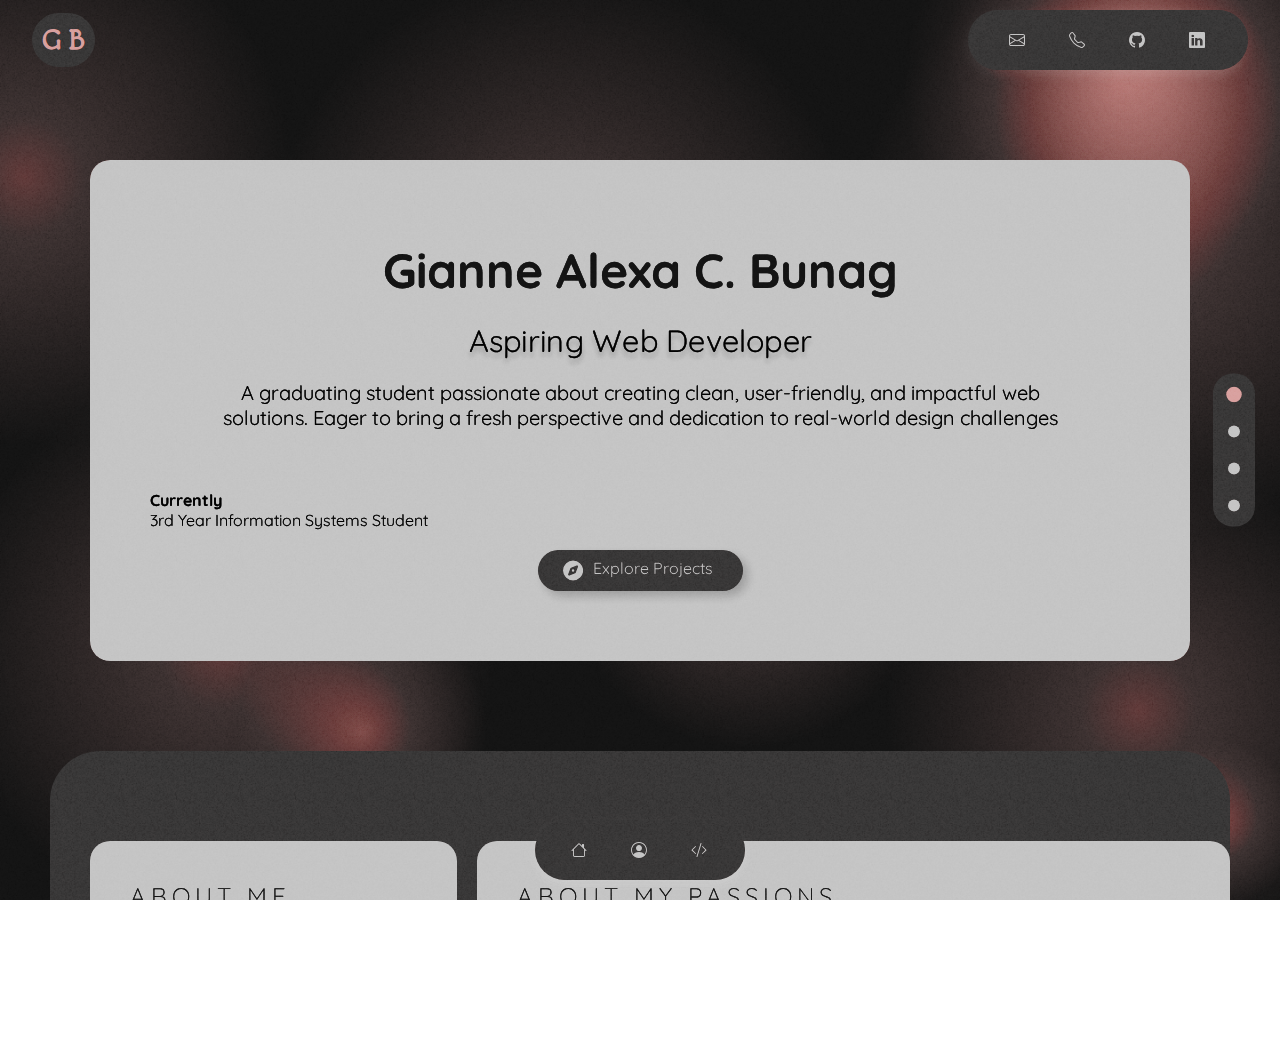
<file: index.html>
<!DOCTYPE html>
<html lang="en">
<head>
    <meta charset="UTF-8">
    <meta name="viewport" content="width=device-width, initial-scale=1.0">

    <title>Gianne B. | Personal Portfolio</title>

    <!-- Favicon -->
    <link rel="icon" href="Assets/gb.svg" type="image/svg+xml">

    <!-- Stylesheets -->
    <link rel="stylesheet" href="CSS/index.css">
    <link rel="stylesheet" href="CSS/about.css">
    <link rel="stylesheet" href="CSS/projects.css">

    <!-- Bootstrap Icons -->
    <link rel="stylesheet" href="https://cdn.jsdelivr.net/npm/bootstrap-icons@1.10.5/font/bootstrap-icons.css">

</head>
<body>
    <div class="texture-bg" style="background-image: url('../Images/texture.png');">
    </div>
    <div class="finisher-header" style="width: 100%; height: 100vh;"></div>
    <div class="container">
    <header class="header">
        <div class="logo"> 
            <a href="#section1">
                <span class="first-letter">G</span><span class="first-expand">ianne</span> 
                <span class="last-letter">B</span><span class="last-expand">unag</span>
            </a>
        </div>

        <div class="header-items">
            <li>
                <span class="contact-icon" data-copy="gianne.bunag@gmail.com">
                    <i class="bi bi-envelope"></i> 
                </span>
                <span class="contact-text">Email</span>
            </li>
            <li>
                <span class="contact-icon" data-copy="(+63)9683743588">
                    <i class="bi bi-telephone"></i>
                </span>
                <span class="contact-text">Phone</span>
            </li>
            <li>
                <span class="contact-icon" data-copy="https://github.com/gigi-aan">
                    <i class="bi bi-github"></i>
                </span>
                <span class="contact-text">Github</span>
            </li>
            <li>
                <span class="contact-icon" data-copy="https://www.linkedin.com/in/gianne-alexa-bunag/">
                    <i class="bi bi-linkedin"></i>
                </span>
                <span class="contact-text">LinkedIn</span>
            </li>
        </div>
    </header>

    <!-- Toast Notification -->
    <div id="toast" class="toast">
        <div class="toast-content">
            <i class="bi bi-check-circle-fill"></i>
            <span class="toast-message">Copied to clipboard!</span>
        </div>
    </div>

    <div class="scroll-container">
        <!-- Main Section -->
        <section id="section1" class="page-section">
            <div class="hero-container">
            <div class="hero" id="hero">
                <div class="hero-content">
                <h1>Gianne Alexa C. Bunag</h1>
    
                <!-- Text Carousel -->
                <div class="carousel-container">
                    <div class="carousel-slider" id="carousel-slider">
                        <div class="carousel-item">Aspiring Web Developer</div>
                        <div class="carousel-item">UI/UX Enthusiast</div>
                        <div class="carousel-item">Matcha Lover</div>
                        <div class="carousel-item">Lowkey obsessed with Figma</div>
                        <div class="carousel-item">Passionate about human-centered design</div>
                        <div class="carousel-item">Frontend Coder</div>
                    </div>
                </div>
                
                <p>A graduating student passionate about creating clean, user-friendly, and impactful web solutions. Eager to bring a fresh perspective and dedication to real-world design challenges</p>
                </div>
                
                <div class="current">
                    <strong>Currently </strong><br>3rd Year Information Systems Student
                </div>
    
                <div class="explore-btn-container">
                    <div class="explore-btn">
                    <svg class="svgIcon" viewBox="0 0 512 512" height="1em" xmlns="http://www.w3.org/2000/svg"><path d="M256 512A256 256 0 1 0 256 0a256 256 0 1 0 0 512zm50.7-186.9L162.4 380.6c-19.4 7.5-38.5-11.6-31-31l55.5-144.3c3.3-8.5 9.9-15.1 18.4-18.4l144.3-55.5c19.4-7.5 38.5 11.6 31 31L325.1 306.7c-3.2 8.5-9.9 15.1-18.4 18.4zM288 256a32 32 0 1 0 -64 0 32 32 0 1 0 64 0z"></path></svg>
                    <a href="#section3">Explore Projects</a>
                    </div>
                </div>
            </div>
            </div>
        </section>

        <!-- SECTION 2 - About Me -->
        <section id="section2" class="page-section">
        <div class="grid-container">
            <div class="about-container">
                <h3>ABOUT ME</h3>
                <h2>Hello, </h2>
                <h2>I'm Gianne</h2>
                <p>My journey into web design began with a fascination for how digital interfaces shape our daily lives. I believe that good design is not just about aesthetics, but about solving problems, enhancing usability, and creating memorable interactions. As a graduating student, I'm constantly learning and committed to developing my skills in responsive and accessible web development.</p>
            </div>
            <div class="passion-container">
                <h3>ABOUT MY PASSIONS</h3>
                <li> Deep Diving Into UI/UX Design
                    <ul>I'm passionate about crafting intuitive and effective user experiences. I'm particularly fascinated by the crucial role of micro-interactions, like how the design and placement of a simple button can fundamentally make or break a user's journey.</ul>
                </li>
                <li>Thriving in Productive Environments
                    <ul>You'll often find me working on my backlogs or diving into projects at a local café or library. Beyond a good matcha, I'm drawn to the subtle energy of being surrounded by others who are also focused and productive. There's something about that collective drive that helps me stay engaged and motivated in my own work.</ul>
                </li>
                <li>The Comfort of Cinematic Storytelling
                    <ul>When I need to relax and recharge, I often turn to movies, with a special love for Filipino cinema. I'm drawn to how these stories can be so inspiring, humorous, or deeply moving. It's an experience that feels like 'coming home,' offering both escape and a meaningful connection to narrative and emotion.</ul>
                </li>
            </div>
            <div class="education-container">
                <h3>EDUCATION</h3>
                <div class="education-inner">
                    <div class="date-container">
                        <p>Aug 2022 - Present</p>
                        <p>Expected Graduation: May 2026</p>
                    </div>
                    <div class="school-container">
                        <div class="school-logo">
                            <img src="../Images/ust-logo.png" alt="University of Santo Tomas Logo">
                        </div>
                        <div class="school-title">
                            <h2>University of Santo Tomas</h2>
                            <p>Bachelor of Science in Information Systems</p>
                        </div>
                    </div>
                </div>
            </div>
            <div class="education-container-2">
                <h3>EDUCATION</h3>
                <div class="education-inner">
                    <div class="date-container">
                        <p>Aug 2020 - May 2022</p>
                    </div>
                    <div class="school-container">
                        <div class="school-logo">
                            <img src="../Images/feu-roosevelt-logo.png" alt="University of Santo Tomas Logo">
                        </div>
                        <div class="school-title">
                            <h2>FEU Roosevelt Marikina</h2>
                            <p>Science, Technology, Engineering, and Mathematics (STEM)</p>
                        </div>
                    </div>
                </div>
            </div>
        </div>
        </section>
    
    <!-- SECTION 3 - Project 1-->
    <section class="page-section" id="section3">
        <div class="project-container">
            <div class="parent">
                <div class="div1">
                    <h3>STUDENT VIOLATIONS MANAGEMENT SYSTEM</h3>
                </div>
                <div class="div2"></div>
                <div class="div3"></div>
                <div class="div7">
                    <div class="role">
                        <p>Role</p>
                        <p>Frontend Developer & UI/UX Designer</p>
                    </div>
                    <div class="duration">
                        <p>Duration</p>
                        <p>August 2024 - March 2025</p>
                    </div>
                    <a href="Projects/project1.html" class="view-details-btn">View Details</a>             
                </div>
                <div class="div8">
                    <div class="image-container">Image</div>
                </div>
            </div>
        </div>
    </section>

    <!-- SECTION 4 - Project 2 -->
    <section class="page-section" id="section4">
        <div class="project-container">
            <div class="parent">
                <div class="div1">
                    <h3>CECE'S ONLINE ORDERING WEBSITE</h3>
                </div>
                <div class="div2"></div>
                <div class="div3"></div>
                <div class="div7">
                    <div class="role">
                        <p>Role</p>
                        <p>Full Stack Developer</p>
                    </div>
                    <div class="duration">
                        <p>Duration</p>
                        <p>November 2023 - March 2024</p>
                    </div>
                    <a href="Projects/project2.html" class="view-details-btn">View Details</a>    
                </div>
                <div class="div8">
                    <div class="image-container">Image</div>
                </div>
            </div>
        </div>
    </section>

    <nav class="navbar">
        <a href="#section1" class="link">
            <span class="link-icon">
                <i class="bi bi-house"></i>
            </span>
            <span class="link-title">Home</span>
        </a>
        <a href="#section2" class="link">
            <span class="link-icon">
                <i class="bi bi-person-circle"></i>
            </span>
            <span class="link-title">About</span>
        </a>
        <a href="#section3" class="link">
            <span class="link-icon">
                <i class="bi bi-code-slash"></i>
            </span>
            <span class="link-title">Projects</span>
        </a>
    </nav>

    <div class="dot-nav">
        <span class="dot active" data-target="section1"></span>
        <span class="dot" data-target="section2"></span>
        <span class="dot" data-target="section3"></span>
        <span class="dot" data-target="section4"></span>
    </div>

    </div>
    <script src="../Javascript/finisher-header.es5.min.js" type="text/javascript"></script>
    <script src="../Javascript/bg.js" type="text/javascript"></script>
    <script src="../Javascript/projects.js" type="text/javascript"></script>
    <script src="../Javascript/index.js" type="text/javascript"></script>
</body>
</html>
</file>
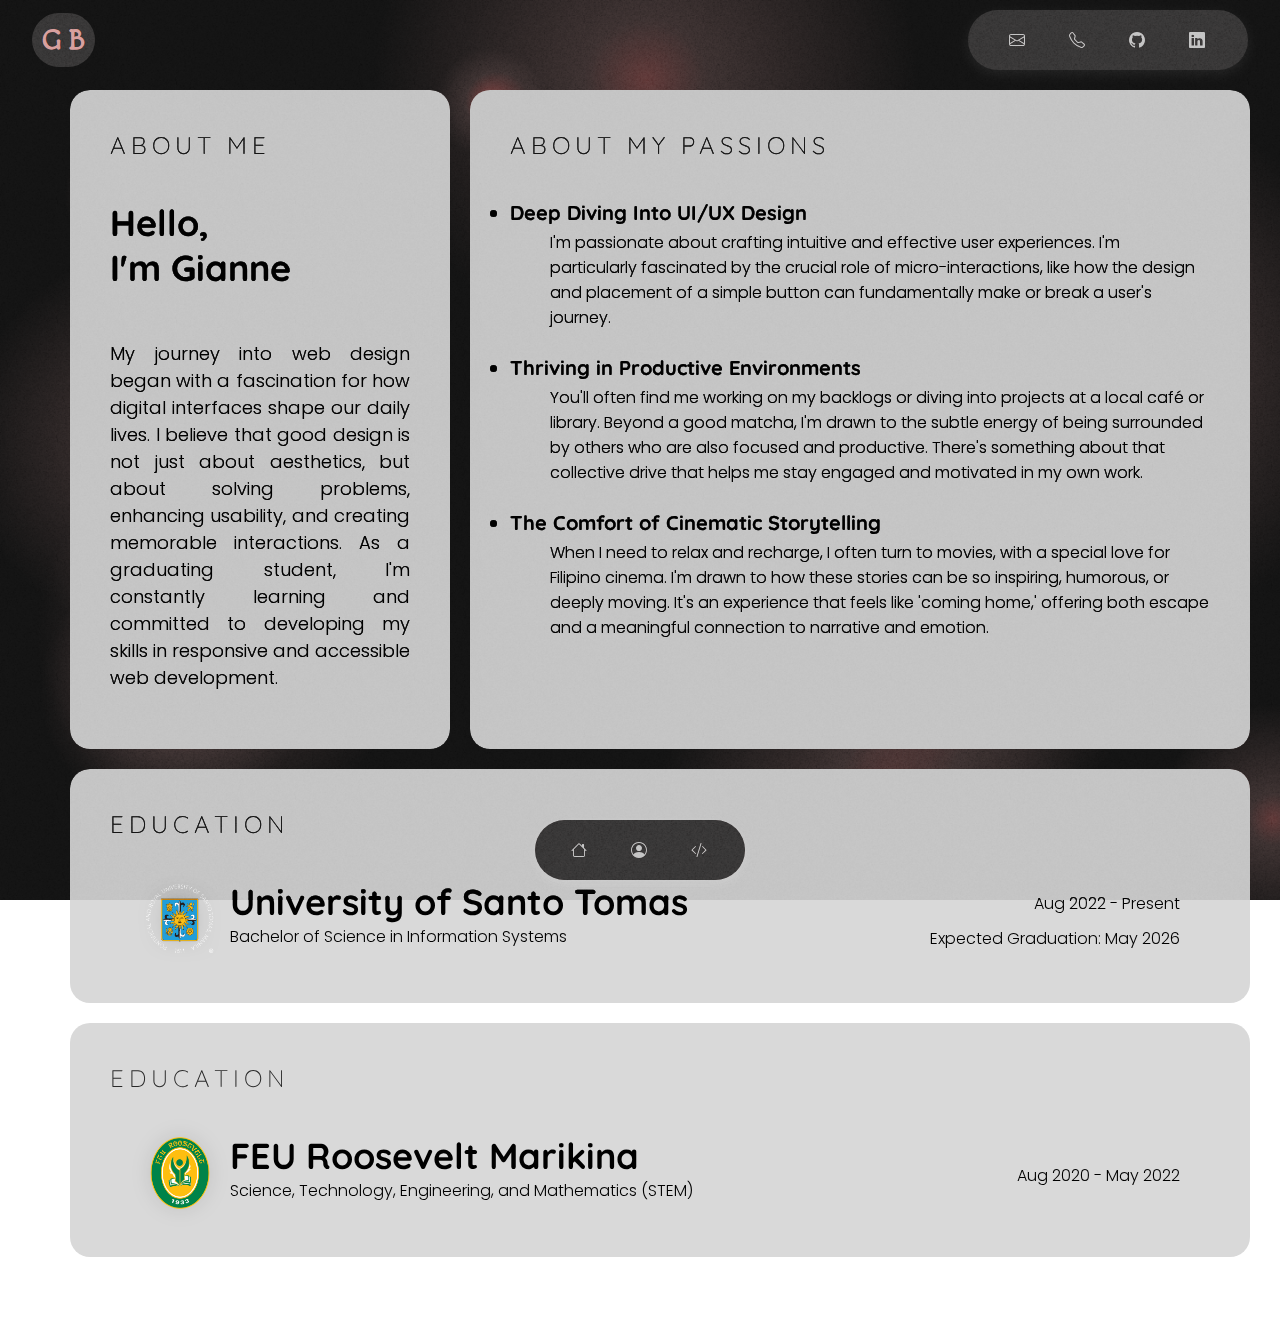
<file: Pages/about.html>
<!DOCTYPE html>
<html lang="en">
<head>
    <meta charset="UTF-8">
    <meta name="viewport" content="width=device-width, initial-scale=1.0">
    <title>Gianne B. | About Me</title>

    <link rel="icon" href="../Assets/gb.svg" type="image/svg+xml">

    <link rel="stylesheet" href="../CSS/about.css">
    <link rel="stylesheet" href="../CSS/index.css">

    <link rel="stylesheet" href="https://cdn.jsdelivr.net/npm/bootstrap-icons@1.10.5/font/bootstrap-icons.css">
</head>
<body>
    <div class="texture-bg" style="background-image: url('../Images/texture.png');">
    </div>
    <div class="finisher-header" style="width: 100%; height: 100vh;"></div>
    
    <div class="container">
    <header class="header">
        <div class="logo"> 
            <a href="../index.html">
                <span class="first-letter">G</span><span class="first-expand">ianne</span> 
                <span class="last-letter">B</span><span class="last-expand">unag</span>
            </a>
        </div>

        <div class="header-items">
            <li>
                <span class="contact-icon" data-copy="gianne.bunag@gmail.com">
                    <i class="bi bi-envelope"></i> 
                </span>
                <span class="contact-text">Email</span>
            </li>
            <li>
                <span class="contact-icon" data-copy="(63)9683743588">
                    <i class="bi bi-telephone"></i>
                </span>
                <span class="contact-text">Phone</span>
            </li>
            <li>
                <span class="contact-icon" data-copy="https://github.com/gigi-aan">
                    <i class="bi bi-github"></i>
                </span>
                <span class="contact-text">Github</span>
            </li>
            <li>
                <span class="contact-icon" data-copy="https://www.linkedin.com/in/gianne-alexa-bunag/">
                    <i class="bi bi-linkedin"></i>
                </span>
                <span class="contact-text">LinkedIn</span>
            </li>
        </div>
    </header>

    <!-- Toast Notification -->
    <div id="toast" class="toast">
        <div class="toast-content">
            <i class="bi bi-check-circle-fill"></i>
            <span class="toast-message">Copied to clipboard!</span>
        </div>
    </div>


    <div class="grid-container">
        <div class="about-container">
            <h3>ABOUT ME</h3>
            <h2>Hello, </h2>
            <h2>I'm Gianne</h2>
            <p>My journey into web design began with a fascination for how digital interfaces shape our daily lives. I believe that good design is not just about aesthetics, but about solving problems, enhancing usability, and creating memorable interactions. As a graduating student, I'm constantly learning and committed to developing my skills in responsive and accessible web development.</p>
        </div>
        <div class="passion-container">
            <h3>ABOUT MY PASSIONS</h3>
            <li> Deep Diving Into UI/UX Design
                <ul>I'm passionate about crafting intuitive and effective user experiences. I'm particularly fascinated by the crucial role of micro-interactions, like how the design and placement of a simple button can fundamentally make or break a user's journey.</ul>
            </li>
            <li>Thriving in Productive Environments
                <ul>You'll often find me working on my backlogs or diving into projects at a local café or library. Beyond a good matcha, I'm drawn to the subtle energy of being surrounded by others who are also focused and productive. There's something about that collective drive that helps me stay engaged and motivated in my own work.</ul>
            </li>
            <li>The Comfort of Cinematic Storytelling
                <ul>When I need to relax and recharge, I often turn to movies, with a special love for Filipino cinema. I'm drawn to how these stories can be so inspiring, humorous, or deeply moving. It's an experience that feels like 'coming home,' offering both escape and a meaningful connection to narrative and emotion.</ul>
            </li>
        </div>
        <div class="education-container">
            <h3>EDUCATION</h3>
            <div class="education-inner">
                <div class="date-container">
                    <p>Aug 2022 - Present</p>
                    <p>Expected Graduation: May 2026</p>
                </div>
                <div class="school-container">
                    <div class="school-logo">
                        <img src="../Images/ust-logo.png" alt="University of Santo Tomas Logo">
                    </div>
                    <div class="school-title">
                        <h2>University of Santo Tomas</h2>
                        <p>Bachelor of Science in Information Systems</p>
                    </div>
                </div>
            </div>
        </div>
        <div class="education-container-2">
            <h3>EDUCATION</h3>
            <div class="education-inner">
                <div class="date-container">
                    <p>Aug 2020 - May 2022</p>
                </div>
                <div class="school-container">
                    <div class="school-logo">
                        <img src="../Images/feu-roosevelt-logo.png" alt="University of Santo Tomas Logo">
                    </div>
                    <div class="school-title">
                        <h2>FEU Roosevelt Marikina</h2>
                        <p>Science, Technology, Engineering, and Mathematics (STEM)</p>
                    </div>
                </div>
            </div>
        </div>
    </div>

    <nav class="navbar">
        <a href="../index.html" class="link">
            <span class="link-icon">
                <i class="bi bi-house"></i>
            </span>
            <span class="link-title">Home</span>
        </a>
        <a href="../Pages/about.html" class="link">
            <span class="link-icon">
                <i class="bi bi-person-circle"></i>
            </span>
            <span class="link-title">About</span>
        </a>
        <a href="../Pages/projects.html" class="link">
            <span class="link-icon">
                <i class="bi bi-code-slash"></i>
            </span>
            <span class="link-title">Projects</span>
        </a>
    </nav>

    </div>

    <script src="../Javascript/finisher-header.es5.min.js" type="text/javascript"></script>
    <script src="../Javascript/bg.js" type="text/javascript"></script>
    <script src="../Javascript/index.js" type="text/javascript"></script>
</body>
</html>
</file>
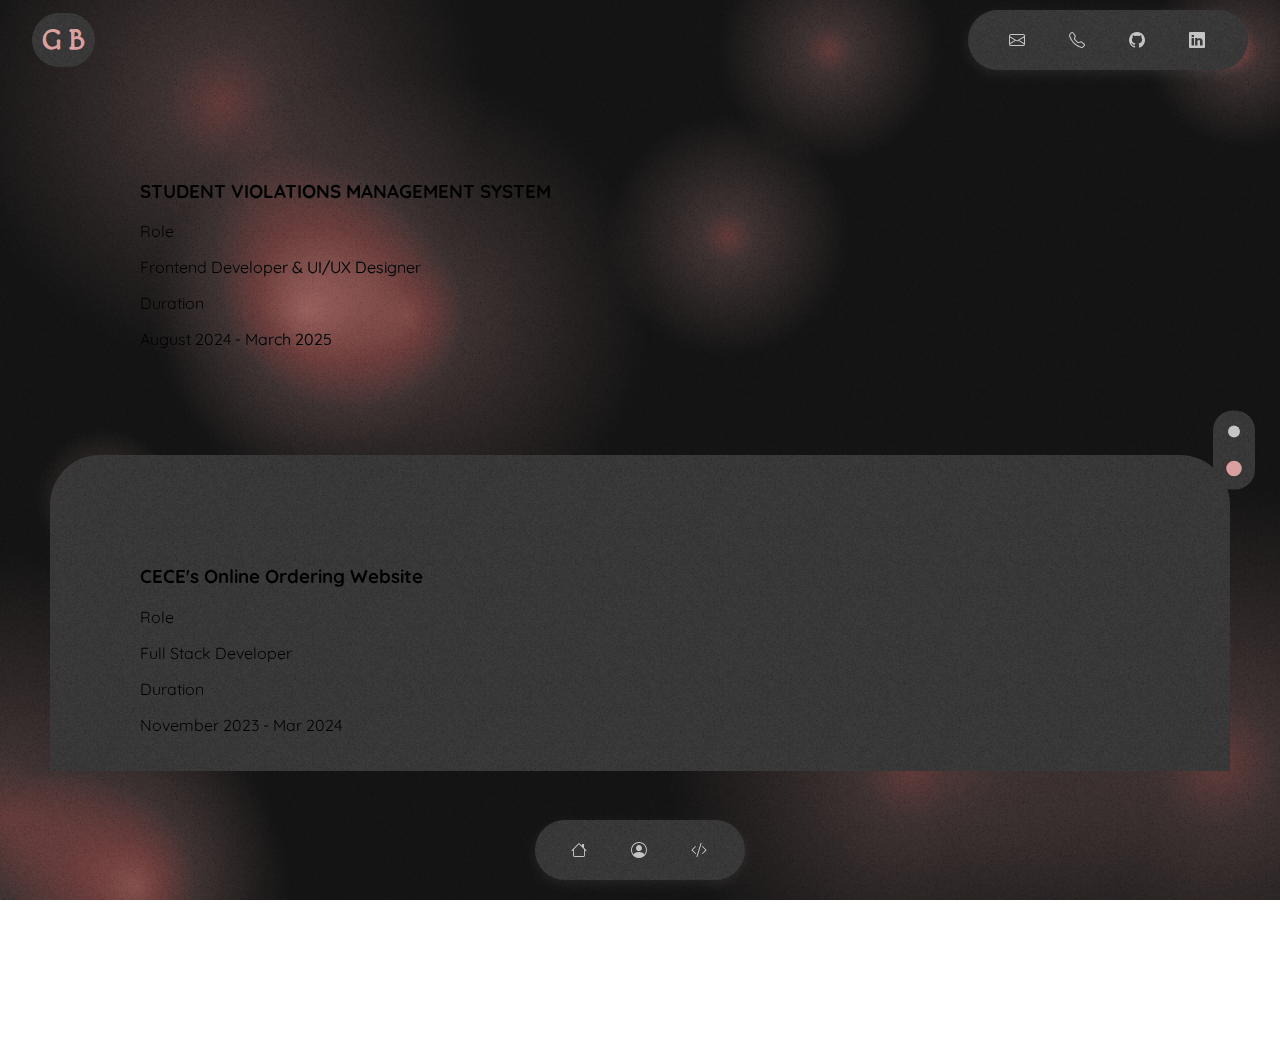
<file: Pages/projects.html>
<!DOCTYPE html>
<html lang="en">
<head>
    <meta charset="UTF-8">
    <meta name="viewport" content="width=device-width, initial-scale=1.0">
    <title>Gianne B. | Projects </title>

    <link rel="icon" href="../Assets/gb.svg" type="image/svg+xml">

    <link rel="stylesheet" href="../CSS/projects.css">
    <link rel="stylesheet" href="../CSS/index.css">

    <link rel="stylesheet" href="https://cdn.jsdelivr.net/npm/bootstrap-icons@1.10.5/font/bootstrap-icons.css">
</head>
<body>
    <div class="texture-bg" style="background-image: url('../Images/texture.png');">
    </div>
    <div class="finisher-header" style="width: 100%; height: 100vh;"></div>
    <div class="container">
    <header class="header">
        <div class="logo"> 
            <a href="../index.html">
                <span class="first-letter">G</span><span class="first-expand">ianne</span> 
                <span class="last-letter">B</span><span class="last-expand">unag</span>
            </a>
        </div>

        <div class="header-items">
            <li>
                <span class="contact-icon" data-copy="gianne.bunag@gmail.com">
                    <i class="bi bi-envelope"></i> 
                </span>
                <span class="contact-text">Email</span>
            </li>
            <li>
                <span class="contact-icon" data-copy="(63)9683743588">
                    <i class="bi bi-telephone"></i>
                </span>
                <span class="contact-text">Phone</span>
            </li>
            <li>
                <span class="contact-icon" data-copy="https://github.com/gigi-aan">
                    <i class="bi bi-github"></i>
                </span>
                <span class="contact-text">Github</span>
            </li>
            <li>
                <span class="contact-icon" data-copy="https://www.linkedin.com/in/gianne-alexa-bunag/">
                    <i class="bi bi-linkedin"></i>
                </span>
                <span class="contact-text">LinkedIn</span>
            </li>
        </div>
    </header>

    <!-- Toast Notification -->
    <div id="toast" class="toast">
        <div class="toast-content">
            <i class="bi bi-check-circle-fill"></i>
            <span class="toast-message">Copied to clipboard!</span>
        </div>
    </div>

    <div class="scroll-container">
    <!-- SECTION 1 -->
    <section class="page-section" id="section1">
        <div class="project-container">
            <div class="project-card">
                <h3>STUDENT VIOLATIONS MANAGEMENT SYSTEM</h3>
                <p>Role</p>
                <p>Frontend Developer & UI/UX Designer</p>
                <p>Duration</p>
                <p>August 2024 - March 2025</p>
            </div>
        </div>
    </section>

    <!-- SECTION 2 -->
    <section class="page-section" id="section2">
        <div class="project-container">
            <div class="project-card">
                <h3>CECE's Online Ordering Website</h3>
                <p>Role</p>
                <p>Full Stack Developer</p>
                <p>Duration</p>
                <p>November 2023 - Mar 2024</p>
            </div>
        </div>
    </section>

    <nav class="navbar">
        <a href="../index.html" class="link">
            <span class="link-icon">
                <i class="bi bi-house"></i>
            </span>
            <span class="link-title">Home</span>
        </a>
        <a href="../Pages/about.html" class="link">
            <span class="link-icon">
                <i class="bi bi-person-circle"></i>
            </span>
            <span class="link-title">About</span>
        </a>
        <a href="../Pages/projects.html" class="link">
            <span class="link-icon">
                <i class="bi bi-code-slash"></i>
            </span>
            <span class="link-title">Projects</span>
        </a>
    </nav>

    <div class="dot-nav">
        <span class="dot active" data-target="section1"></span>
        <span class="dot" data-target="section2"></span>
    </div>

</div>
    <script src="../Javascript/finisher-header.es5.min.js" type="text/javascript"></script>
    <script src="../Javascript/bg.js" type="text/javascript"></script>
    <script src="../Javascript/projects.js" type="text/javascript"></script>
    <script src="../Javascript/index.js" type="text/javascript"></script>
</body>
</html>
</file>
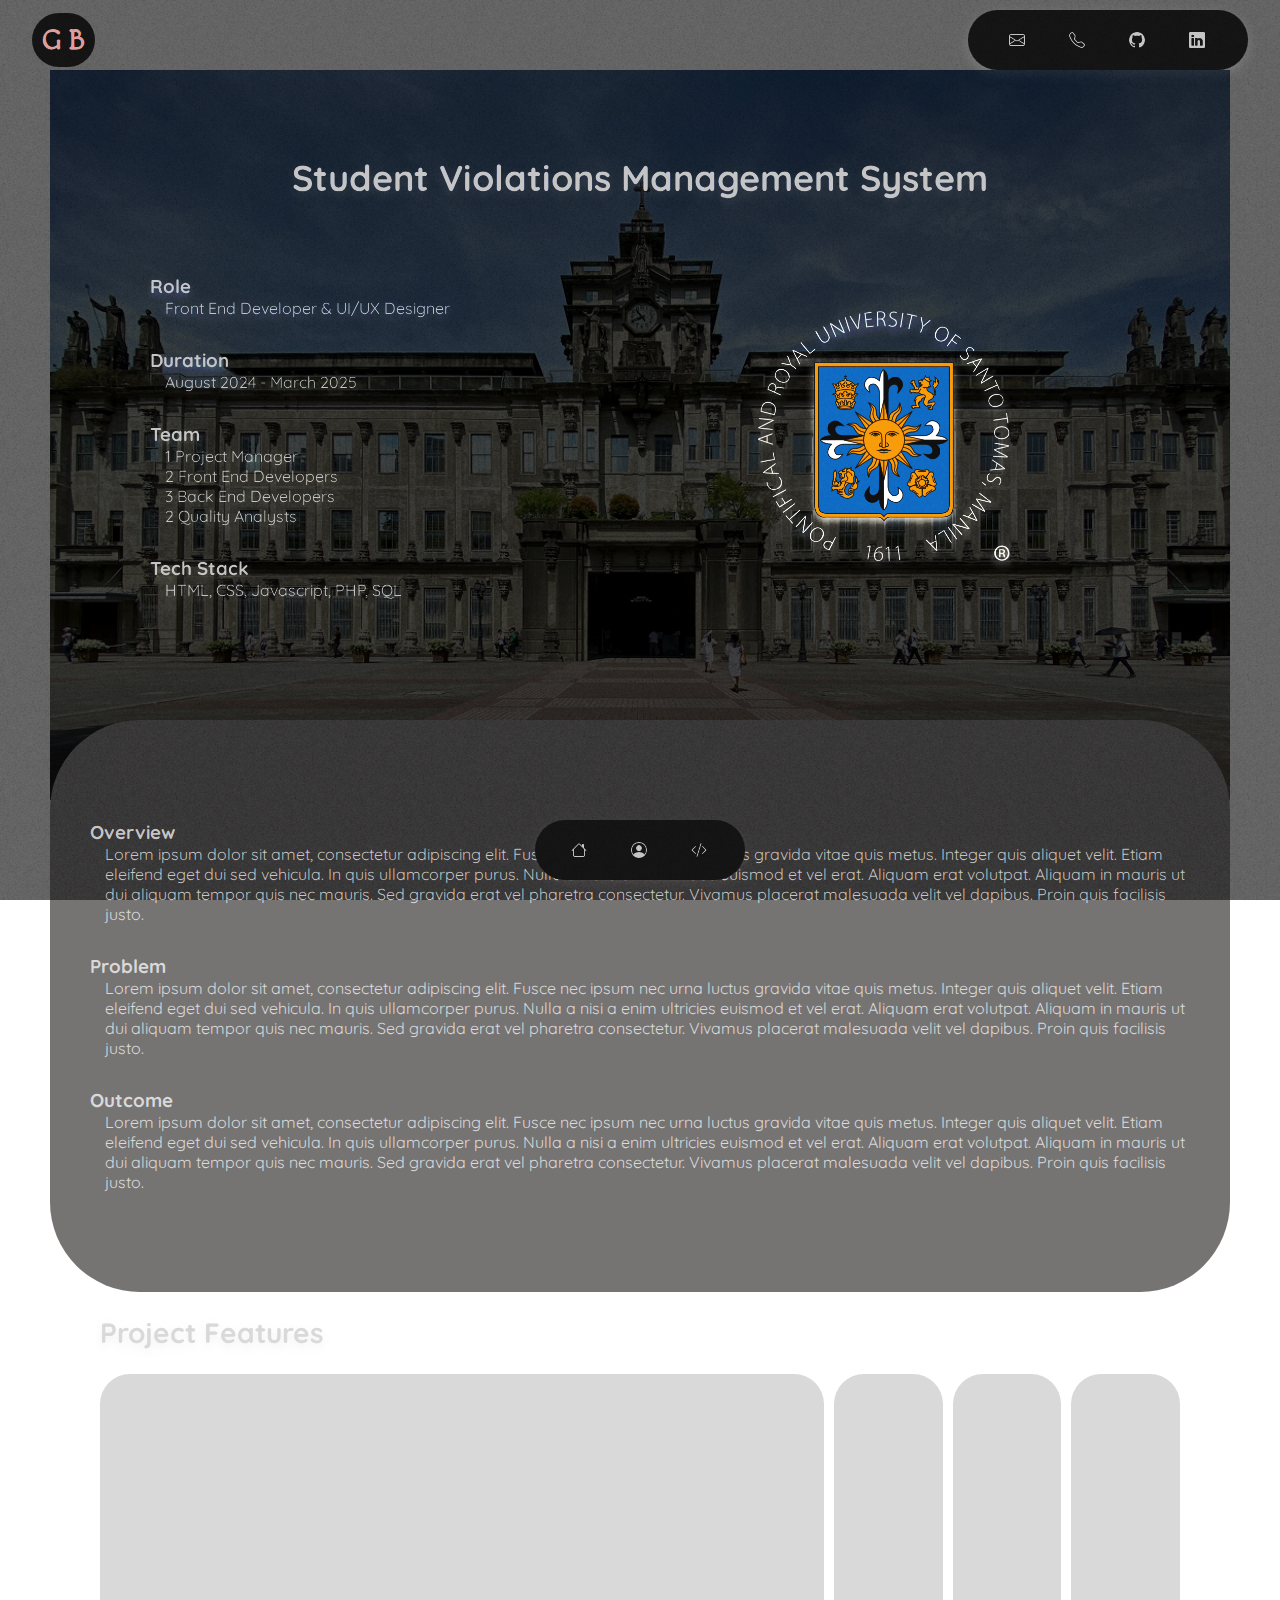
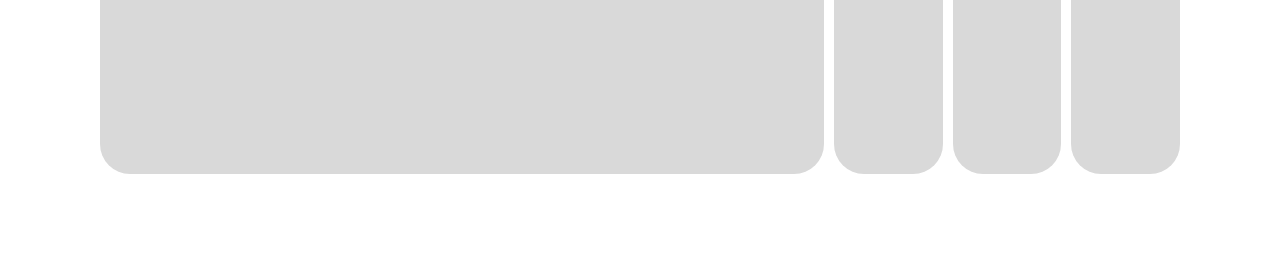
<file: Projects/project1.html>
<!DOCTYPE html>
<html lang="en">
<head>
    <meta charset="UTF-8">
    <meta name="viewport" content="width=device-width, initial-scale=1.0">

    <title>Gianne B. | Academic Projects</title>

    <!-- Favicon -->
    <link rel="icon" href="../Assets/gb.svg" type="image/svg+xml">

    <!-- Stylesheets -->
    <link rel="stylesheet" href="../CSS/index.css">
    <link rel="stylesheet" href="../CSS/project1.css">

    <!-- Bootstrap Icons -->
    <link rel="stylesheet" href="https://cdn.jsdelivr.net/npm/bootstrap-icons@1.10.5/font/bootstrap-icons.css">

</head>
<body>
    <div class="texture-bg" style="background-image: url('../Images/texture.png');">
    </div>
    <div class="container">
    <header class="header">
        <div class="logo"> 
            <a href="../index.html">
                <span class="first-letter">G</span><span class="first-expand">ianne</span> 
                <span class="last-letter">B</span><span class="last-expand">unag</span>
            </a>
        </div>

        <div class="header-items">
            <li>
                <span class="contact-icon" data-copy="gianne.bunag@gmail.com">
                    <i class="bi bi-envelope"></i> 
                </span>
                <span class="contact-text">Email</span>
            </li>
            <li>
                <span class="contact-icon" data-copy="(+63)9683743588">
                    <i class="bi bi-telephone"></i>
                </span>
                <span class="contact-text">Phone</span>
            </li>
            <li>
                <span class="contact-icon" data-copy="https://github.com/gigi-aan">
                    <i class="bi bi-github"></i>
                </span>
                <span class="contact-text">Github</span>
            </li>
            <li>
                <span class="contact-icon" data-copy="https://www.linkedin.com/in/gianne-alexa-bunag/">
                    <i class="bi bi-linkedin"></i>
                </span>
                <span class="contact-text">LinkedIn</span>
            </li>
        </div>
    </header>

    <!-- Toast Notification -->
    <div id="toast" class="toast">
        <div class="toast-content">
            <i class="bi bi-check-circle-fill"></i>
            <span class="toast-message">Copied to clipboard!</span>
        </div>
    </div>

    <!--Navigation Bar-->
    <nav class="navbar">
        <a href="../index.html" class="link">
            <span class="link-icon">
                <i class="bi bi-house"></i>
            </span>
            <span class="link-title">Home</span>
        </a>
        <a href="../index.html#section2" class="link">
            <span class="link-icon">
                <i class="bi bi-person-circle"></i>
            </span>
            <span class="link-title">About</span>
        </a>
        <a href="../index.html#section3" class="link">
            <span class="link-icon">
                <i class="bi bi-code-slash"></i>
            </span>
            <span class="link-title">Projects</span>
        </a>
    </nav>

    <div class="main-content">
        <section class="project-header">
            <div class="project-content">
                <h1>Student Violations Management System</h1>
                <div class="project-details-container">
                    <div class="role-duration-team-tech">
                        <div class="role">
                            <h3>Role</h3>
                            <p>Front End Developer & UI/UX Designer</p>
                        </div>
                        <div class="duration">
                            <h3>Duration</h3>
                            <p>August 2024 - March 2025</p>
                        </div>
                        <div class="team">
                            <h3>Team</h3>
                            <ul>
                                <li>1 Project Manager</li>
                                <li>2 Front End Developers</li>
                                <li>3 Back End Developers</li>
                                <li>2 Quality Analysts</li>
                            </ul>
                        </div>
                        <div class="tech">
                            <h3>Tech Stack</h3>
                            <p>HTML, CSS, Javascript, PHP, SQL</p>
                        </div>
                    </div>
                    <div class="client-logo">
                        <img src="../Images/ust-logo.png" alt="UST">
                    </div>
                </div>
            </div>
        </section>

        <section class="project-details">
            <div class="overview">
                <h3>Overview</h3>
                <p>Lorem ipsum dolor sit amet, consectetur adipiscing elit. Fusce nec ipsum nec urna luctus gravida vitae quis metus. Integer quis aliquet velit. Etiam eleifend eget dui sed vehicula. In quis ullamcorper purus. Nulla a nisi a enim ultricies euismod et vel erat. Aliquam erat volutpat. Aliquam in mauris ut dui aliquam tempor quis nec mauris. Sed gravida erat vel pharetra consectetur. Vivamus placerat malesuada velit vel dapibus. Proin quis facilisis justo.</p>
            </div>
            <div class="problem">
                <h3>Problem</h3>
                <p>Lorem ipsum dolor sit amet, consectetur adipiscing elit. Fusce nec ipsum nec urna luctus gravida vitae quis metus. Integer quis aliquet velit. Etiam eleifend eget dui sed vehicula. In quis ullamcorper purus. Nulla a nisi a enim ultricies euismod et vel erat. Aliquam erat volutpat. Aliquam in mauris ut dui aliquam tempor quis nec mauris. Sed gravida erat vel pharetra consectetur. Vivamus placerat malesuada velit vel dapibus. Proin quis facilisis justo.</p>
            </div>
            <div class="outcome">
                <h3>Outcome</h3>
                <p>Lorem ipsum dolor sit amet, consectetur adipiscing elit. Fusce nec ipsum nec urna luctus gravida vitae quis metus. Integer quis aliquet velit. Etiam eleifend eget dui sed vehicula. In quis ullamcorper purus. Nulla a nisi a enim ultricies euismod et vel erat. Aliquam erat volutpat. Aliquam in mauris ut dui aliquam tempor quis nec mauris. Sed gravida erat vel pharetra consectetur. Vivamus placerat malesuada velit vel dapibus. Proin quis facilisis justo.</p>
            </div>
        </section>

        <section class="project-features">
            <h2>Project Features</h2>
            <div class="features-container">
                <div class="feature1"></div>
                <div class="feature2"></div>
                <div class="feature3"></div>
                <div class="feature4"></div>
            </div>
        </section>
    </div>

    <script src="../Javascript/index.js"></script>
</body>
</html>
</file>
<file: CSS/index.css>
@import url('https://fonts.googleapis.com/css2?family=Macondo&family=Poppins:ital,wght@0,100;0,200;0,300;0,400;0,500;0,600;0,700;0,800;0,900;1,100;1,200;1,300;1,400;1,500;1,600;1,700;1,800;1,900&family=Quicksand:wght@300..700&display=swap');

:root{
    --pink: #E6C1C0;
    --dark: #292929;
    --dark-gray: #767373;
    --light: #D9D9D9;
    --poppins: 'Poppins', sans-serif;
    --logo-font: 'Macondo', cursive;
    --quicksand: 'Quicksand', sans-serif;
}

body {
    margin: 0; 
    font-family: var(--quicksand);
}

html, body {
    height: 100%;
}

.container{
    display: flex;
    flex-direction: column;
    align-items: center;
    justify-content: center;
    margin: 70px 50px;
}

.main-container {
    display: flex;
    flex-direction: column;
    align-items: center;
    justify-content: center;
}

.texture-bg{
    background-size: cover;
    background-color: var(--dark);
    position: fixed;
    top: 0;
    width: 100%;
    height: 100%; 
    object-position: center center; 
    z-index: 9999999;
    mix-blend-mode: overlay;
    opacity: 0.7; 
    pointer-events: none;
}

.finisher-header{
    background-size: cover;
    position: fixed;
    top: 0;
    z-index: -1;
    width: 100%;
}

.header {
    display: flex;
    justify-content: space-between;
    position: fixed;
    top: 0;
    width: 95%;
    height: 60px;
    align-items: center;
    padding: 10px 0px;
    z-index: 1000;
}

.header-items li {
    display: inline-flex;
    align-items: center;
    justify-content: center;
    border-radius: 50px;
    position: relative;
    overflow: hidden;
    transform-origin: center left;
    transition: width 0.3s ease-in-out, transform 0.2s, background-color 0.3s ease;
    text-decoration: none;
    color: var(--light);
    width: 60px;
    height: 40px;
    cursor: pointer;
}

.header-items li a {
    display: inline-flex;
    align-items: center;
    justify-content: center;
    width: 100%;
    height: 100%;
    text-decoration: none;
    color: inherit;
}

.header-items li::before {
    position: absolute;
    content: "";
    display: block;
    width: 100%;
    height: 100%;
    border-radius: 50px;
    transform: translateX(-100%);
    transition: transform 0.3s ease-in-out;
    transform-origin: center right; 
    background-color: var(--light);
    z-index: -1; 
}

.header-items li:hover::before,
.header-items li:focus::before {
    transform: translateX(0);
}

.header-items li:hover {
    background-color: var(--light);
    color: var(--dark);
    width: 160px;
}

.header-items li:hover.copied {
    background-color: var(--pink);
    color: var(--dark-gray);
}

.header-items li:hover .contact-text, 
.header-items li:focus .contact-text {
    transform: translateX(0);
    opacity: 1;
}

.header-items li.copied {
    animation: pop 0.2s ease-in-out;
}

@keyframes pop {
    0% { 
        transform: scale(1); 
    }
    50% { 
        transform: scale(0.99); 
    }
    100% { 
        transform: scale(1); 
    }
}

.header-items li:focus {
    outline: 0;
}

.contact-text {
    opacity: 0;
    transform: translateX(20px);
    transition: transform 0.3s ease-in-out, opacity 0.3s ease-in-out;
    transform-origin: center left;
    display: block;
    text-align: center;
}

.header-items li .contact-icon {
    position: absolute;
    left: 15px; 
    top: 50%;
    transform: translateY(-50%);
    width: 28px; 
    height: 28px;
    display: flex;
    align-items: center;
    justify-content: center;
    z-index: 1; 
}

.header-items{
    display: flex;
    flex-direction: row;
    align-items: center;
    background-color: var(--dark-gray);
    border-radius: 50px;
    padding: 10px 20px;
    cursor: pointer;
    filter: drop-shadow(0 4px 6px rgba(249, 248, 248, 0.17));
}

.logo {
    font-size: 24px;
    font-weight: bold;
    align-items: center;
    background-color: var(--dark-gray);
    padding: 10px;
    border-radius: 50px;
}

a {
    color: var(--light);
    text-decoration: none;
}

.first-letter,
.last-letter {
    display: inline-block;
    vertical-align: middle;
    font-family: var(--logo-font);
    color: var(--pink);
    font-size: 28px;
}

.first-expand,
.last-expand {
    display: inline-block;
    align-items: baseline;
    max-width: 0;
    overflow: hidden;
    transition: max-width 0.8s ease-in-out;
    white-space: nowrap;
    vertical-align: middle;
    color: var(--pink);
}

.logo:hover .first-expand,
.logo:hover .last-expand {
    max-width: 100px;
}

.nav-container {
    width: 100%;
}

.navbar {
    position: fixed;
    bottom: 20px !important;
    left: 50%;
    display: flex;
    flex-direction: row;
    align-items: center;
    justify-content: center;
    transform: translateX(-50%);
    background-color: var(--dark-gray);
    border-radius: 50px;
    padding: 10px 15px;
    filter: drop-shadow(0 4px 6px rgba(249, 248, 248, 0.17));
    z-index: 1000;
}

.navbar .link{
    display: inline-flex;
    align-items: center;
    justify-content: center;
    border-radius: 50px;
    position: relative;
    overflow: hidden;
    transform-origin: center left;
    transition: width 0.3s ease-in-out;
    text-decoration: none;
    color: var(--light);
    width: 60px;
    height: 40px;
}

.navbar .link::before {
    position: absolute;
    content: "";
    display: block;
    width: 100%;
    height: 100%;
    border-radius: 50px;
    transform: translateX(-100%);
    transition: transform 0.3s ease-in-out;
    transform-origin: center right; 
    background-color: var(--light);
    z-index: -1; 
}

.navbar .link:hover,
.navbar .link:focus {
    outline: 0;
    width: 200px;
    color: var(--dark);
}

.navbar .link:hover::before,
.navbar .link:focus::before {
    transform: translateX(0);
}

.link:hover .link-title, 
.link:focus .link-title {
    transform: translateX(0);
    opacity: 1;
}

.link-title {
    opacity: 0;
    transform: translateX(20px);
    transition: transform 0.3s ease-in-out, opacity 0.3s ease-in-out;
    transform-origin: center left;
    display: block;
    text-align: center;
}

.navbar .link .link-icon {
    position: absolute;
    left: 15px; 
    top: 50%;
    transform: translateY(-50%);
    width: 28px; 
    height: 28px;
    display: flex;
    align-items: center;
    justify-content: center;
    z-index: 1; 
}

.navbar .link.active {
    width: 200px;
    color: var(--dark);
}

.navbar .link.active::before {
    transform: translateX(0);
}

.link.active .link-title {
    transform: translateX(0);
    opacity: 1;
}

.hero-container{
    padding: 20px;
}

.hero{
    display: flex;
    flex-direction: column;
    overflow: hidden;
    justify-content: center;
    background-color: var(--light);
    border-radius: 20px;
    padding: 70px 20px;
}

.hero-content{
    display: flex;
    flex-direction: column;
    justify-content: center;
    align-items: center;
    margin-bottom: 20px;
}

.hero h1 {
    font-size: 48px;
    color: var(--dark);
    font-weight: bold;
    margin: 10px;
}

.hero h2{
    font-weight: 400;
    margin: 0px 0px 20px 0px;
}

.hero p {
    font-size: 20px;
    margin-top: 10px;
    padding: 0px 90px;
    text-align: center;
}

.hero .current{
    text-align: left;
    padding: 0px 40px;
    margin-top: 20px;
}

.explore-btn-container {
    display: flex;
    justify-content: center;
    align-items: center;
    margin-top: 20px;
}

.explore-btn {
    display: flex;
    gap: 10px;
    background-color: var(--dark-gray);
    border-radius: 30px;
    color: var(--light);
    cursor: pointer;
    transition-duration: .3s;
    box-shadow: 5px 5px 10px rgba(0, 0, 0, 0.116);
    padding: 8px 25px;
}

.explore-btn a{
    width: 100%;
}

.svgIcon {
    height: 25px;
    transition-duration: 1s;
    fill: var(--light);
}

.explore-btn:hover {
    background-color: var(--pink);
    color: var(--dark);
}

.explore-btn:hover .svgIcon{
    fill: var(--dark);
}

.explore-btn:hover a{
    color: var(--dark);
}

.explore-btn:hover .svgIcon {
    transform: rotate(250deg);
    transition-duration: 1s;
    color: var(--light);
}

.carousel-container {
    width: 100%;
    height: 60px;
    overflow: hidden;
    position: relative;
}

.carousel-slider {
    position: relative;
    height: 60px;
}

.carousel-item {
    position: absolute;
    width: 100%;
    height: 60px;
    display: flex;
    align-items: center;
    justify-content: center;
    font-size: 32px;
    opacity: 0;
    transform: translateY(20px) scale(0.95);
    transition: opacity 0.5s ease, transform 0.5s cubic-bezier(0.68, -0.55, 0.27, 1.55); 
    pointer-events: none;
}

.carousel-item.active {
    opacity: 1;
    transform: translateY(0) scale(0.96);
    pointer-events: auto;
    text-shadow: 0px 6px 6px rgba(0, 0, 0, 0.14);
}

/* Toast Notification Styles */
.toast {
    position: fixed;
    top: -50px;
    right: 0;
    transform: translateX(-50%);
    background-color: var(--dark-gray);
    color: var(--light);
    padding: 12px 24px;
    border-radius: 50px;
    box-shadow: 0 4px 12px rgba(0, 0, 0, 0.15);
    z-index: 1000;
    transition: top 0.3s ease-in-out;
    opacity: 0;
}

.toast.show {
    top: 100px;
    opacity: 1;
}

.toast-content {
    display: flex;
    align-items: center;
    gap: 8px;
}

.toast-content i {
    color: var(--pink);
    font-size: 1.2em;
}

.toast-message {
    font-weight: 500;
}
</file>
<file: CSS/about.css>
@import url('https://fonts.googleapis.com/css2?family=Macondo&family=Poppins:ital,wght@0,100;0,200;0,300;0,400;0,500;0,600;0,700;0,800;0,900;1,100;1,200;1,300;1,400;1,500;1,600;1,700;1,800;1,900&family=Quicksand:wght@300..700&display=swap');

.grid-container {
    display: grid;
    grid-template-columns: repeat(3, 1fr);
    gap: 20px 100px;
    padding: 20px 60px 60px 20px;
}

.passion-container{
    grid-column: span 2 / span 2;
}

.education-container{
    grid-column: span 3 / span 3;
    grid-row-start: 2;
}

.education-container-2{
    grid-column: span 3 / span 3;
    grid-row-start: 3;
}

.about-container,
.passion-container,
.education-container,
.education-container-2 {
    display: flex;
    flex-direction: column;
    padding: 40px;
    width: 100%;
    background-color: var(--light);
    border-radius: 20px;
}

.about-container h3,
.passion-container h3,
.education-container h3,
.education-container-2 h3 {
    font-family: var(--quicksand);
    font-size: 24px;
    font-weight: 300;
    color: var(--dark);
    letter-spacing: 5px;
    margin: 0px 0px 40px 0px;
}

.about-container h2,
.education-container h2,
.education-container-2 h2 {
    font-family: var(--quicksand);
    font-size: 36px;
    font-weight: bold;
    margin: 0px;
}

.about-container p{
    font-family: var(--poppins);
    font-size: 18px;
    font-weight: 300;
    margin-top: 50px;
    text-align: justify;
}

.passion-container li{
    font-family: var(--quicksand);
    font-size: 20px;
    font-weight: bold;
    margin-bottom: 20px;
}

.passion-container li ul{
    font-family: var(--poppins);
    font-size: 16px;
    font-weight: 300;
    margin: 5px 0px;
}

.education-container p,
.education-container-2 p {
    font-family: var(--poppins);
    font-size: 16px;
    font-weight: 300;
    margin: 0px;
}

.education-container,
.education-container-2 {
    height: fit-content;
}

.education-inner{
    display: flex;
    flex-direction: row-reverse;
    justify-content: space-between;
    align-items: center;
    gap: 10px;
    padding: 0px 30px;
}

.date-container,
.school-container {
    display: flex;
    flex-direction: column;
    align-items: start;
    justify-content: center;
    gap: 10px;
}

.date-container{
    align-items: flex-end;
}

.school-container{
    display: flex;
    flex-direction: row;
    align-items: start;
    justify-content: center;
    gap: 10px;
}

.school-logo img{
    width: 80px;
    height: 80px;
    filter: drop-shadow(0px 0px 10px rgba(0, 0, 0, 0.1));
}
</file>
<file: CSS/projects.css>
html, body{
    overflow: hidden;
    height: 100%;
}

.scroll-container {
    width: 100%;
    height: 100vh;
    overflow-y: scroll;
    position: relative;
    z-index: 1;
    scroll-behavior: smooth;
}

.project-container {
    border-radius: 20px;
    width: 100%;
    margin: 20px 70px;
}

.page-section{
    display: flex;
    align-items: flex-start;
    justify-content: center;
    padding: 70px 20px 0px 20px;
    box-sizing: border-box;
}

#section1{
    padding: 70px 20px 70px 20px;
}

#section2{
    background-color: var(--dark-gray);
    border-radius: 50px 50px 0px 0px;
}

#section3{
    background-color: var(--dark-gray);
}

#section4{
    padding-bottom: 90px;
    background-color: var(--dark-gray);
}

.dot-nav{
    background-color: var(--dark-gray);
    border-radius: 20px;
    padding: 15px;
    position: fixed;
    right: 25px;
    top: 50%;
    transform: translateY(-50%);
    display: flex;
    flex-direction: column;
    gap: 25px;
    z-index: 1000;
}

.dot{
    width: 12px;
    height: 12px;
    border-radius: 50%;
    background-color: var(--light);
    cursor: pointer;
    transition: all 0.3s ease;
}

.dot.active {
    background-color: var(--pink);
    transform: scale(1.3);
}

.scroll-container::-webkit-scrollbar {
    display: none;
}

.parent {
    display: grid;
    grid-template-columns: repeat(4, 1fr);
    grid-template-rows: fit-content auto auto; 
    text-align: center;
}

.div1, .div2, .div3, .div7, .div8, .div9{
    background-color: var(--light);
}
    
.div1 {
    grid-column: span 2 / span 2;
    border-radius: 20px;
    height: fit-content;
}

.div2 {
    overflow: hidden;
    position: relative;
    grid-column-start: 3;
    margin-left: 20px;
    border-radius: 20px 0px 0px 0px;
}

.div3 {
    grid-column-start: 4;   
    border-radius: 0px 20px 0px 0px;
}

.div7 {
    grid-column: span 2 / span 2;
    grid-row: span 2 / span 2;
    grid-row-start: 2;
    margin-top: 20px;
    border-radius: 20px 0px 0px 20px;
    text-align: left;
    padding: 60px;
}

.div7 .view-details-btn{
    background-color: var(--dark);
    color: var(--light);
    border: none;
    padding: 10px 50px;
    border-radius: 25px;
    margin-top: 20px;
    cursor: pointer;
    transition: all 0.5s;
    font-family: var(--poppins);
    font-size: 14px;
}

.div7 .view-details-btn:hover{
    background-color: var(--pink);
    color: var(--dark);
}

.div8 {
    grid-column: span 2 / span 2;
    grid-row: span 2 / span 2;
    grid-column-start: 3;
    grid-row-start: 2;
    border-radius: 0px 0px 20px 0px;
    mask-image: radial-gradient(
        circle 20px at 0 0,
        transparent 0 ,
        transparent 19.5px,
        black 20px
    );
    display: flex;
    align-items: center;
    justify-content: center;
}

.role p, .duration p{
    margin: 0;
}

.role{
    margin-bottom: 40px;
}

.duration{
    margin-bottom: 40px;
}

.div8 .image-container{

}

.image-container img{
    width: 100%;
}
</file>
<file: CSS/project1.css>
.logo, .header-items, .navbar{
    background-color: var(--dark); 
}

.project-header{
    position: relative;
    width: 100%;
    height: auto;
}

.project-header::before{
    content: "";
    position: absolute;
    inset: 0;
    background-image: url('../Images/ust-campus.png');
    background-size: cover;
    background-position: center;
    z-index: -2;  
}

.project-header::after{
    content: "";
    position: absolute;
    inset: 0;
    background-color: rgba(0, 0, 0, 0.5); 
    z-index: -1;
}

.project-details-container{
    display: flex;
    flex-direction: row;
    padding: 50px 100px 200px 100px;
    justify-content: space-between;
    align-items: center;
}

.project-content{
    display: flex;
    flex-direction: column;
}

.project-content h1{
    margin-top: 85px;
}

.project-header h1{
    color: var(--light);
    text-align: center;
    font-size: 36px;
    filter: drop-shadow(0 4px 4px rgba(208, 208, 208, 0.3))
}

.project-details{
    display: flex;
    flex-direction: column;
    justify-content: center;
    background-color: var(--dark-gray);
    border-radius: 90px;
    color: var(--light);
    padding: 100px 40px;
    margin-top: -80px;
}

h3, p, ul{
    margin: 0;
}

p, ul{
    padding-left: 15px;
}

.role, .duration, .team, .overview, .problem{
    margin-bottom: 30px;
}

ul{
    list-style: none;
}

.image-carousel-container {
    margin: 0 auto;
    border-radius: 20px;
    position: relative;
}

.project-features{
    margin: 0px 50px 80px 50px;
}

.project-features h2{
    color: var(--light);
    font-size: 28px;
    filter: drop-shadow(0 4px 4px rgba(208, 208, 208, 0.3))
}

.features-container{
    display: flex;
    flex-direction: row;
    gap: 10px;
}

.feature1, .feature2, .feature3, .feature4{
    background-color: var(--light);
    min-height: 400px;
    width: 15%;
    border-radius: 30px;
    transition: all 0.3s ease;
}

.feature2:hover, .feature3:hover, .feature4:hover{
    width: 100%;
    transition: all 0.3s ease;
}

.feature1{
    width: 100%;
}

.client-logo{
    display: flex;
    width: 100%;
    justify-content: center;
    align-items: center;
}

.client-logo img{
    width: 300px;
}

.role-duration-team-tech{
    color: var(--light);
    width: 100%;
}

.role-duration-team-tech{
    filter: drop-shadow(0 4px 4px rgba(255, 255, 255, 0.5))
}

.client-logo img{
    filter: drop-shadow(0 4px 4px rgba(255, 255, 255, 1))
}
</file>
